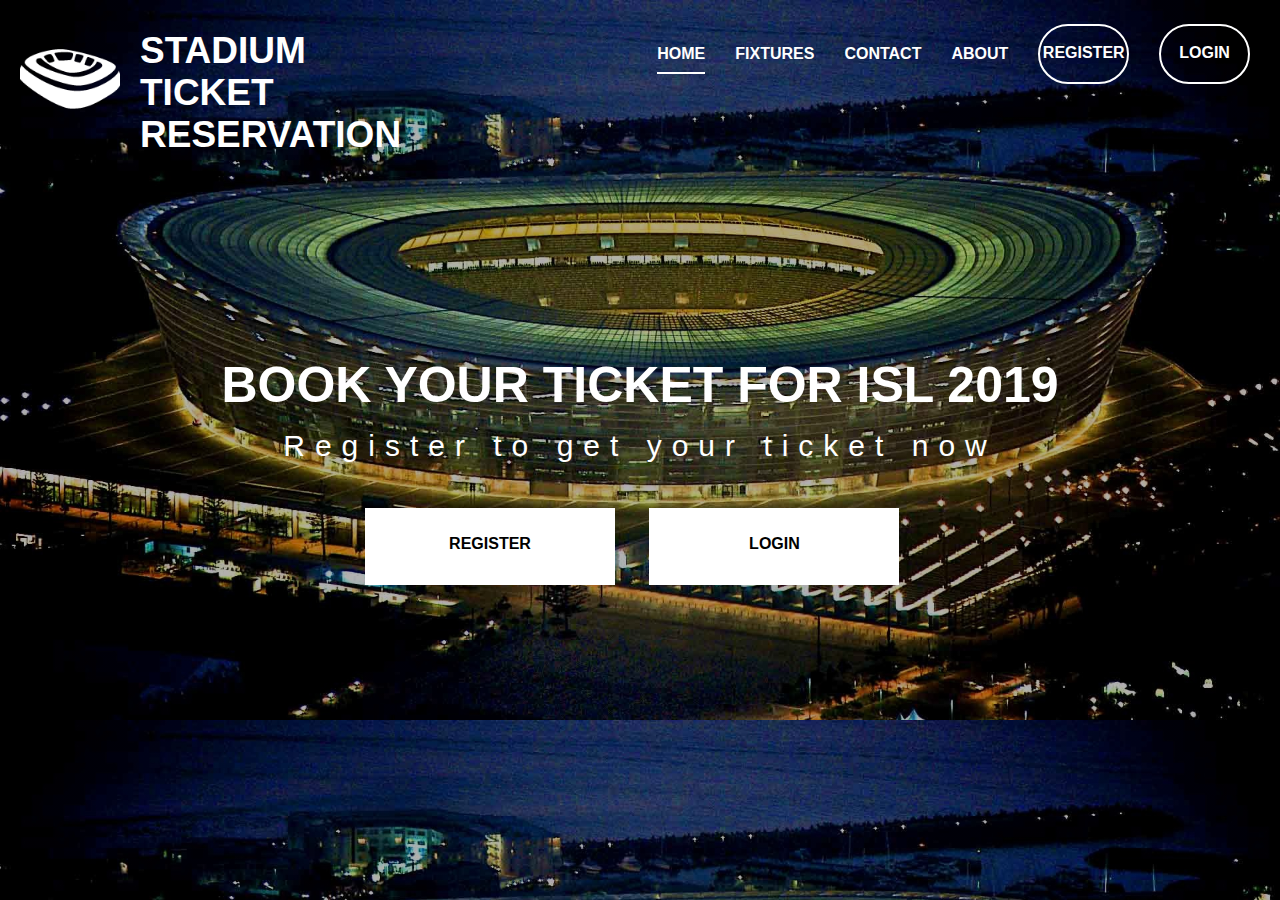
<file: ASD Project/index.html>
<!DOCTYPE html>
<html>
<head>
	<title>Home</title>
	<link rel="stylesheet" href="style.css">
</head>
<body>
<div class="container">
	<div class="nav">
		<ul>
			<li class="logo"><img src="stadium_logo - Copy.png" style="width: 100px; height: auto; float: left; margin: -5px 20px;">STADIUM TICKET RESERVATION</li>
			<li><a href="index.html" id="active">HOME</a></li>
			<li><a href="Fixtures.html">FIXTURES</a></li>
			<li><a href="#">CONTACT</a></li>
			<li><a href="AboutUs.html">ABOUT</a></li>
			<li class="login2" onclick="myFunction(); myFunction4();"><a href="#">REGISTER</a></li>
			<li class="login2" onclick="myFunction3(); myFunction2();"><a href="#">LOGIN</a></li>
		</ul>
	</div>
	<div class="body">
		<div class="text" style="font-weight: bolder; font-size: 50px;">BOOK YOUR TICKET FOR ISL 2019</div>
		<div class="text" style="font-size: 30px; letter-spacing: 10px;">Register to get your ticket now</div>
	    <div class="bbtn" id="bbtn" onclick="myFunction(); myFunction4();">REGISTER</div>
		<div class="bbtn" onclick="myFunction3(); myFunction2();">LOGIN</div> 
	</div>
	<div class="register" id="register">
		<h2 style="text-align: center; padding-bottom: 30px; padding-left: 140px; display: inline-block;">REGISTER</h2>
		<img src="close_button.png" alt="close_button" class="close_button" onclick="myFunction2()">
		<form method="post">
			<input type="text" name="name" placeholder="Enter your name">
			<input type="text" name="name" placeholder="Enter your age">
			<input type="email" name="email" placeholder="Enter your email">
			<input type="password" name="name" placeholder="Enter your password">
			<input type="submit" name="submit" value="SUBMIT">
	    </form>
	</div>
	<div class="login" id="login">
		<h2 style="text-align: center; padding-bottom: 20px; padding-left: 170px; display: inline-block;">LOGIN</h2>
		<img src="close_button.png" alt="close_button" class="close_button" onclick="myFunction4()">
		<form method="post">
			<input type="email" name="email" placeholder="Enter your email">
			<input type="password" name="name" placeholder="Enter your password">
			<input type="checkbox" name="rememberme">Remember Me<br>
			<input type="submit" name="submit" value="LOG IN">
		</form>
	</div>
</div>


<script>
function myFunction() {
  var x = document.getElementById("register").style.display = "block";
  }

function myFunction2() {
  var x = document.getElementById("register").style.display = "none";
  }

function myFunction3() {
  var y = document.getElementById("login").style.display = "block";
  }

function myFunction4() {
  var y = document.getElementById("login").style.display = "none";
  } 
</script>


</body>
</html>
</file>
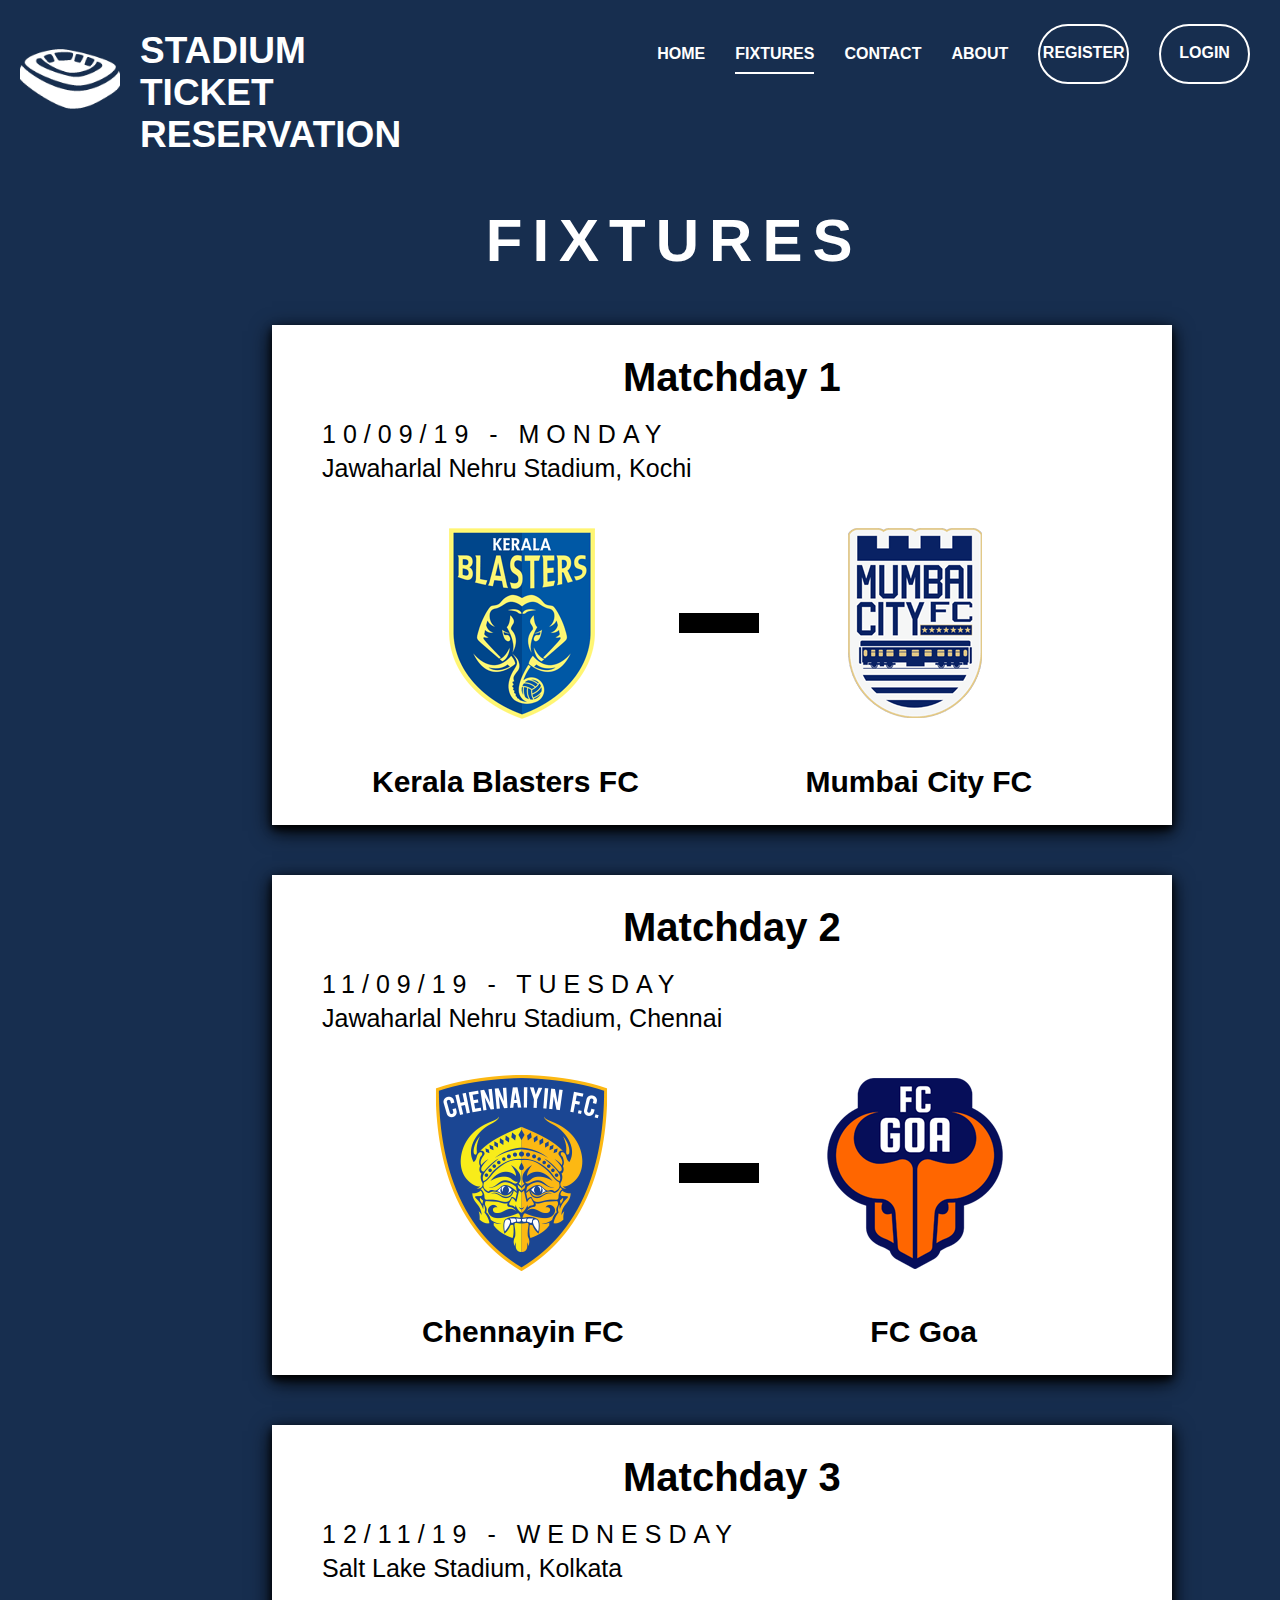
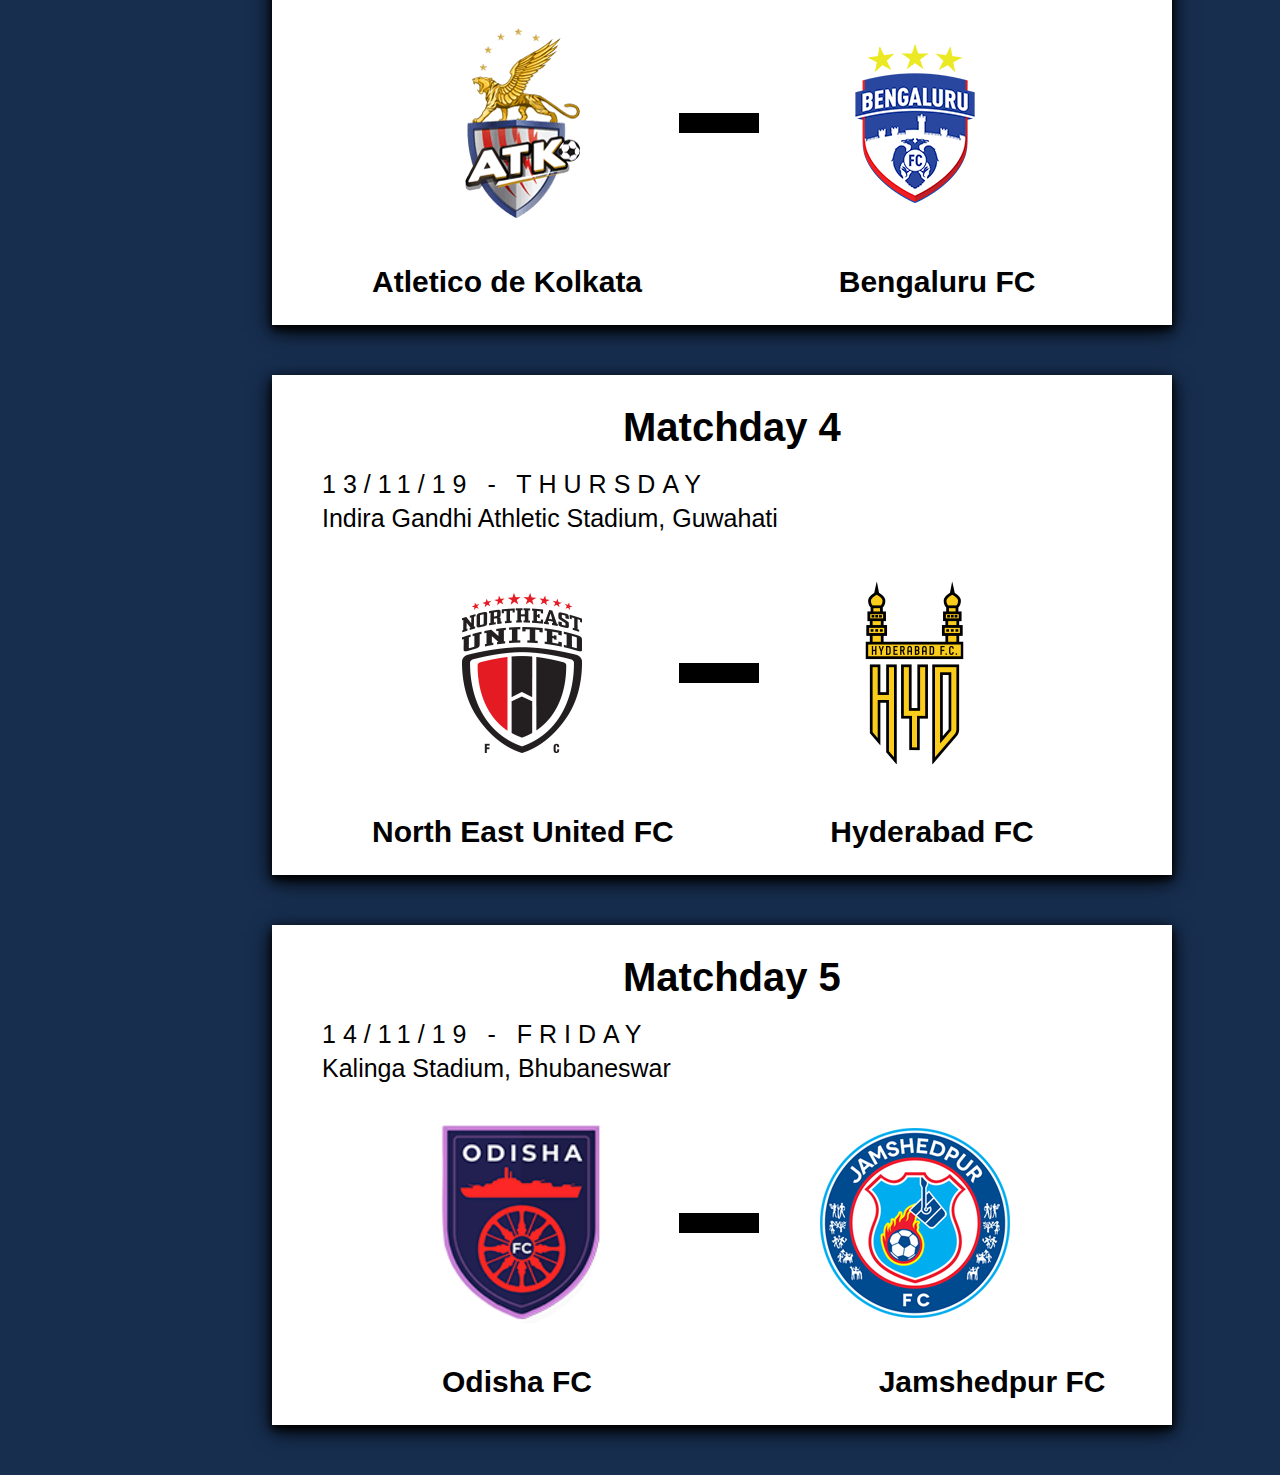
<file: ASD Project/Fixtures.html>
<!DOCTYPE html>
<html lang="en">
<head>
	<link rel="stylesheet" href="style.css">
	<meta charset="UTF-8">
	<title>Fixtures</title>
</head>
<body style="background-color: #172e4f; width: 100%; overflow-x: hidden;">
	<div class="nav">
		<ul>
			<li class="logo"><img src="stadium_logo - Copy.png" style="width: 100px; height: auto; float: left; margin: -5px 20px;">STADIUM TICKET RESERVATION</li>
			<li><a href="index.html">HOME</a></li>
			<li><a href="Fixtures.html" id="active">FIXTURES</a></li>
			<li><a href="#">CONTACT</a></li>
			<li><a href="AboutUs.html">ABOUT</a></li>
			<li class="login2" onclick="myFunction(); myFunction4();"><a href="#">REGISTER</a></li>
			<li class="login2" onclick="myFunction3(); myFunction2();"><a href="#">LOGIN</a></li>
		</ul>
	</div>
	<div class="register" id="register">
		<h2 style="text-align: center; padding-bottom: 30px; padding-left: 140px; display: inline-block;">REGISTER</h2>
		<img src="close_button.png" alt="close_button" class="close_button" onclick="myFunction2()">
		<form method="post">
			<input type="text" name="name" placeholder="Enter your name">
			<input type="text" name="name" placeholder="Enter your age">
			<input type="email" name="email" placeholder="Enter your email">
			<input type="password" name="name" placeholder="Enter your password">
			<input type="submit" name="submit" value="SUBMIT">
	    </form>
	</div>
	<div class="login" id="login">
		<h2 style="text-align: center; padding-bottom: 20px; padding-left: 170px; display: inline-block;">LOGIN</h2>
		<img src="close_button.png" alt="close_button" class="close_button" onclick="myFunction4()">
		<form method="post">
			<input type="email" name="email" placeholder="Enter your email">
			<input type="password" name="name" placeholder="Enter your password">
			<input type="checkbox" name="rememberme">Remember Me<br>
			<input type="submit" name="submit" value="LOG IN">
		</form>
	</div>
	<div class="fix_container">
		<h1>FIXTURES</h1>

		<div class="fixbox">
			<h5>Matchday 1</h5>
			<div class="bbtn3">BOOK A SEAT</div>
			<p style="font-size: 25px; padding-top: 20px; padding-left: 50px; letter-spacing: 7px;">10/09/19 - MONDAY</p>
			<p style="font-size: 25px; padding-top: 5px; padding-left: 50px;">Jawaharlal Nehru Stadium, Kochi</p>
			<div class="team1" style="background-image: url(teams/blasters.png);"></div>
			<div class="hyphen"></div>
			<div class="team2" style="background-image: url(teams/mumbai.png);"></div>
			<p class="teamname" style="padding-left: 100px; display: inline-block; font-weight: bold;">Kerala Blasters FC</p>
			<p class="teamname" style="padding-left: 150px; display: inline-block; font-weight: bold;">Mumbai City FC</p>
		</div> 

		<div class="fixbox">
			<h5>Matchday 2</h5>
			<div class="bbtn3">BOOK A SEAT</div>
			<p style="font-size: 25px; padding-top: 20px; padding-left: 50px; letter-spacing: 7px;">11/09/19 - TUESDAY</p>
			<p style="font-size: 25px; padding-top: 5px; padding-left: 50px;">Jawaharlal Nehru Stadium, Chennai</p>
			<div class="team1" style="background-image: url(teams/chennai.png);"></div>
			<div class="hyphen"></div>
			<div class="team2" style="background-image: url(teams/goa.png);"></div>
			<p class="teamname" style="padding-left: 150px; display: inline-block; font-weight: bold;">Chennayin FC</p>
			<p class="teamname" style="padding-left: 230px; display: inline-block; font-weight: bold;">FC Goa</p>
		</div>

		<div class="fixbox">
			<h5>Matchday 3</h5>
			<div class="bbtn3">BOOK A SEAT</div>
			<p style="font-size: 25px; padding-top: 20px; padding-left: 50px; letter-spacing: 7px;">12/11/19 - WEDNESDAY</p>
			<p style="font-size: 25px; padding-top: 5px; padding-left: 50px;">Salt Lake Stadium, Kolkata</p>
			<div class="team1" style="background-image: url(teams/athletico.png);"></div>
			<div class="hyphen"></div>
			<div class="team2" style="background-image: url(teams/bangalore.png);"></div>
			<p class="teamname" style="padding-left: 100px; display: inline-block; font-weight: bold;">Atletico de Kolkata</p>
			<p class="teamname" style="padding-left: 180px; display: inline-block; font-weight: bold;">Bengaluru FC</p>
		</div>

		<div class="fixbox">
			<h5>Matchday 4</h5>
			<div class="bbtn3">BOOK A SEAT</div>
			<p style="font-size: 25px; padding-top: 20px; padding-left: 50px; letter-spacing: 7px;">13/11/19 - THURSDAY</p>
			<p style="font-size: 25px; padding-top: 5px; padding-left: 50px;">Indira Gandhi Athletic Stadium, Guwahati</p>
			<div class="team1" style="background-image: url(teams/northeast.png);"></div>
			<div class="hyphen"></div>
			<div class="team2" style="background-image: url(teams/hyderabad.png);"></div>
			<p class="teamname" style="padding-left: 100px; display: inline-block; font-weight: bold;">North East United FC</p>
			<p class="teamname" style="padding-left: 140px; display: inline-block; font-weight: bold;">Hyderabad FC</p>
		</div>


		<div class="fixbox">
			<h5>Matchday 5</h5>
			<div class="bbtn3">BOOK A SEAT</div>
			<p style="font-size: 25px; padding-top: 20px; padding-left: 50px; letter-spacing: 7px;">14/11/19 - FRIDAY</p>
			<p style="font-size: 25px; padding-top: 5px; padding-left: 50px;">Kalinga Stadium, Bhubaneswar</p>
			<div class="team1" style="background-image: url(teams/odisha.png); background-repeat: no-repeat; background-size: 100%;"></div>
			<div class="hyphen"></div>
			<div class="team2" style="background-image: url(teams/jamshedpur.png);"></div>
			<p class="teamname" style="padding-left: 170px; display: inline-block; font-weight: bold;">Odisha FC</p>
			<p class="teamname" style="padding-left: 270px; display: inline-block; font-weight: bold;">Jamshedpur FC</p>
		</div>


	</div>

<script>
function myFunction() {
  var x = document.getElementById("register").style.display = "block";
  }

function myFunction2() {
  var x = document.getElementById("register").style.display = "none";
  }

function myFunction3() {
  var y = document.getElementById("login").style.display = "block";
  }

function myFunction4() {
  var y = document.getElementById("login").style.display = "none";
  } 
</script>

</body>
</html>
</file>
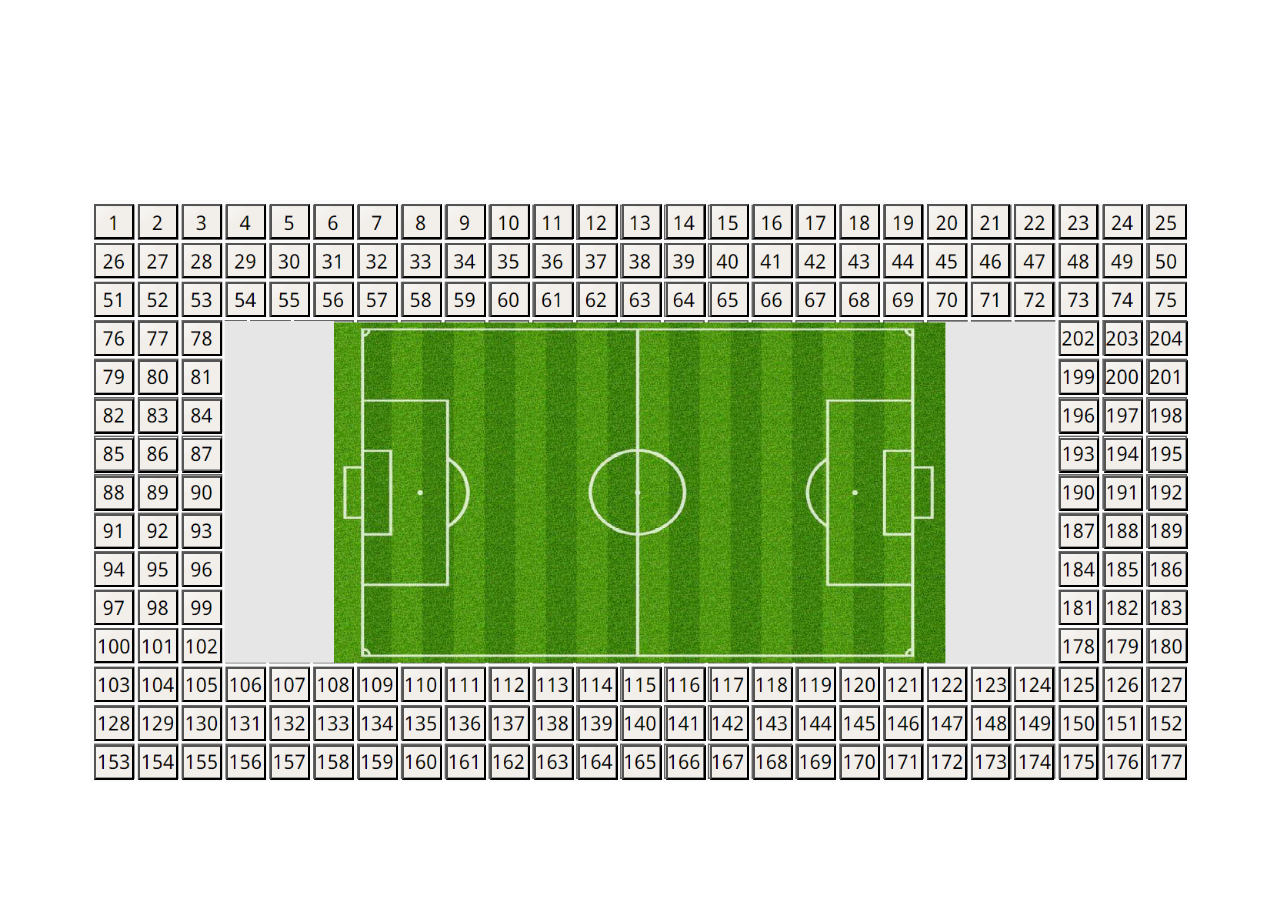
<file: ASD Project/stadium.html>
<!DOCTYPE html>
<html lang="en">
<head>
	<link rel="stylesheet" href="style.css">
	<meta charset="UTF-8">
	<title>Stadium</title>
</head>
<body>
	<div class="stadium">
		<button class="seat beginner" onclick="myFunction()"></button>
		<button class="seat insider"></button>	
		<button class="seat insider"></button>	
		<button class="seat insider"></button>	
		<button class="seat insider"></button>	
		<button class="seat insider"></button>	
		<button class="seat insider"></button>	
		<button class="seat insider"></button>	
		<button class="seat insider"></button>	
		<button class="seat insider"></button>	
		<button class="seat insider"></button>	
		<button class="seat insider"></button>	
		<button class="seat insider"></button>	
		<button class="seat ender"></button>	
		<button class="seat ender"></button>	
		<button class="seat ender"></button>	
		<button class="seat ender"></button>	
		<button class="seat ender"></button>	
		<button class="seat ender"></button>	
		<button class="seat ender"></button>	
		<button class="seat ender"></button>	
		<button class="seat ender"></button>	
		<button class="seat ender2"></button>	
		<button class="seat ender2"></button>	
		<button class="seat ender2"></button>	

		<button class="seat beginner"></button>
		<button class="seat insider"></button>	
		<button class="seat insider"></button>	
		<button class="seat insider"></button>	
		<button class="seat insider"></button>	
		<button class="seat insider"></button>	
		<button class="seat insider"></button>	
		<button class="seat insider"></button>	
		<button class="seat insider"></button>
		<button class="seat insider"></button>	
		<button class="seat insider"></button>	
		<button class="seat insider"></button>	
		<button class="seat insider"></button>	
		<button class="seat ender"></button>	
		<button class="seat ender"></button>	
		<button class="seat ender"></button>	
		<button class="seat ender"></button>	
		<button class="seat ender"></button>	
		<button class="seat ender"></button>	
		<button class="seat ender"></button>	
		<button class="seat ender"></button>	
		<button class="seat ender"></button>	
		<button class="seat ender2"></button>	
		<button class="seat ender2"></button>	
		<button class="seat ender2"></button>

		<button class="seat beginner"></button>
		<button class="seat insider"></button>	
		<button class="seat insider"></button>	
		<button class="seat insider"></button>	
		<button class="seat insider"></button>	
		<button class="seat insider"></button>	
		<button class="seat insider"></button>	
		<button class="seat insider"></button>	
		<button class="seat insider"></button>	
		<button class="seat insider"></button>	
		<button class="seat insider"></button>	
		<button class="seat insider"></button>	
		<button class="seat insider"></button>	
		<button class="seat ender"></button>	
		<button class="seat ender"></button>	
		<button class="seat ender"></button>	
		<button class="seat ender"></button>	
		<button class="seat ender"></button>	
		<button class="seat ender"></button>	
		<button class="seat ender"></button>	
		<button class="seat ender"></button>	
		<button class="seat ender"></button>	
		<button class="seat ender2"></button>	
		<button class="seat ender2"></button>	
		<button class="seat ender2"></button>

		<button class="seat beginner"></button>
		<button class="seat insider"></button>	
		<button class="seat insider"></button>
		<button class="seat ender3"></button>	
		<button class="seat ender2"></button>	
		<button class="seat ender2"></button>

		<button class="seat beginner"></button>
		<button class="seat insider"></button>	
		<button class="seat insider"></button>
		<button class="seat ender3"></button>	
		<button class="seat ender2"></button>	
		<button class="seat ender2"></button>

		<button class="seat beginner"></button>
		<button class="seat insider"></button>	
		<button class="seat insider"></button>
		<button class="seat ender3"></button>	
		<button class="seat ender2"></button>	
		<button class="seat ender2"></button>

		<button class="seat beginner"></button>
		<button class="seat insider"></button>	
		<button class="seat insider"></button>
		<button class="seat ender3"></button>	
		<button class="seat ender2"></button>	
		<button class="seat ender2"></button>

		<button class="seat beginner2"></button>
		<button class="seat insider2"></button>	
		<button class="seat insider2"></button>
		<button class="seat ender5"></button>	
		<button class="seat ender4"></button>	
		<button class="seat ender4"></button>

		<button class="seat beginner2"></button>
		<button class="seat insider2"></button>	
		<button class="seat insider2"></button>
		<button class="seat ender5"></button>	
		<button class="seat ender4"></button>	
		<button class="seat ender4"></button>	

		<button class="seat beginner2"></button>
		<button class="seat insider2"></button>	
		<button class="seat insider2"></button>
		<button class="seat ender5"></button>	
		<button class="seat ender4"></button>	
		<button class="seat ender4"></button>

		<button class="seat beginner2"></button>
		<button class="seat insider2"></button>	
		<button class="seat insider2"></button>
		<button class="seat ender5"></button>	
		<button class="seat ender4"></button>	
		<button class="seat ender4"></button>

		<button class="seat beginner2"></button>
		<button class="seat insider2"></button>	
		<button class="seat insider2"></button>
		<button class="seat ender5"></button>	
		<button class="seat ender4"></button>	
		<button class="seat ender4"></button>

		<button class="seat beginner"></button>
		<button class="seat insider"></button>	
		<button class="seat insider"></button>	
		<button class="seat insider"></button>	
		<button class="seat insider"></button>	
		<button class="seat insider"></button>	
		<button class="seat insider"></button>	
		<button class="seat insider"></button>	
		<button class="seat insider"></button>	
		<button class="seat insider"></button>	
		<button class="seat insider"></button>	
		<button class="seat insider"></button>	
		<button class="seat insider"></button>	
		<button class="seat ender"></button>	
		<button class="seat ender"></button>	
		<button class="seat ender"></button>	
		<button class="seat ender"></button>	
		<button class="seat ender"></button>	
		<button class="seat ender"></button>	
		<button class="seat ender"></button>	
		<button class="seat ender"></button>	
		<button class="seat ender"></button>	
		<button class="seat ender2"></button>	
		<button class="seat ender2"></button>	
		<button class="seat ender2"></button>	

		<button class="seat beginner"></button>
		<button class="seat insider"></button>	
		<button class="seat insider"></button>	
		<button class="seat insider"></button>	
		<button class="seat insider"></button>	
		<button class="seat insider"></button>	
		<button class="seat insider"></button>	
		<button class="seat insider"></button>	
		<button class="seat insider"></button>	
		<button class="seat insider"></button>	
		<button class="seat insider"></button>	
		<button class="seat insider"></button>	
		<button class="seat insider"></button>	
		<button class="seat ender"></button>	
		<button class="seat ender"></button>	
		<button class="seat ender"></button>	
		<button class="seat ender"></button>	
		<button class="seat ender"></button>	
		<button class="seat ender"></button>	
		<button class="seat ender"></button>	
		<button class="seat ender"></button>	
		<button class="seat ender"></button>	
		<button class="seat ender2"></button>	
		<button class="seat ender2"></button>	
		<button class="seat ender2"></button>

		<button class="seat beginner"></button>
		<button class="seat insider"></button>	
		<button class="seat insider"></button>	
		<button class="seat insider"></button>	
		<button class="seat insider"></button>	
		<button class="seat insider"></button>	
		<button class="seat insider"></button>	
		<button class="seat insider"></button>	
		<button class="seat insider"></button>	
		<button class="seat insider"></button>	
		<button class="seat insider"></button>	
		<button class="seat insider"></button>	
		<button class="seat insider"></button>	
		<button class="seat ender"></button>	
		<button class="seat ender"></button>	
		<button class="seat ender"></button>	
		<button class="seat ender"></button>	
		<button class="seat ender"></button>	
		<button class="seat ender"></button>	
		<button class="seat ender"></button>	
		<button class="seat ender"></button>	
		<button class="seat ender"></button>	
		<button class="seat ender2"></button>	
		<button class="seat ender2"></button>	
		<button class="seat ender2"></button>



	</div>
	
<script>
function myFunction() {
  var x = document.getElementsByClassName("seat");

  var i;
  for (i = 0; i < 205; i++) {
  	x[i].style.backgroundColor = "green" ;
  	x[i].style.opacity = 0.4 ;
}
}
</script>


</body>
</html>
</file>
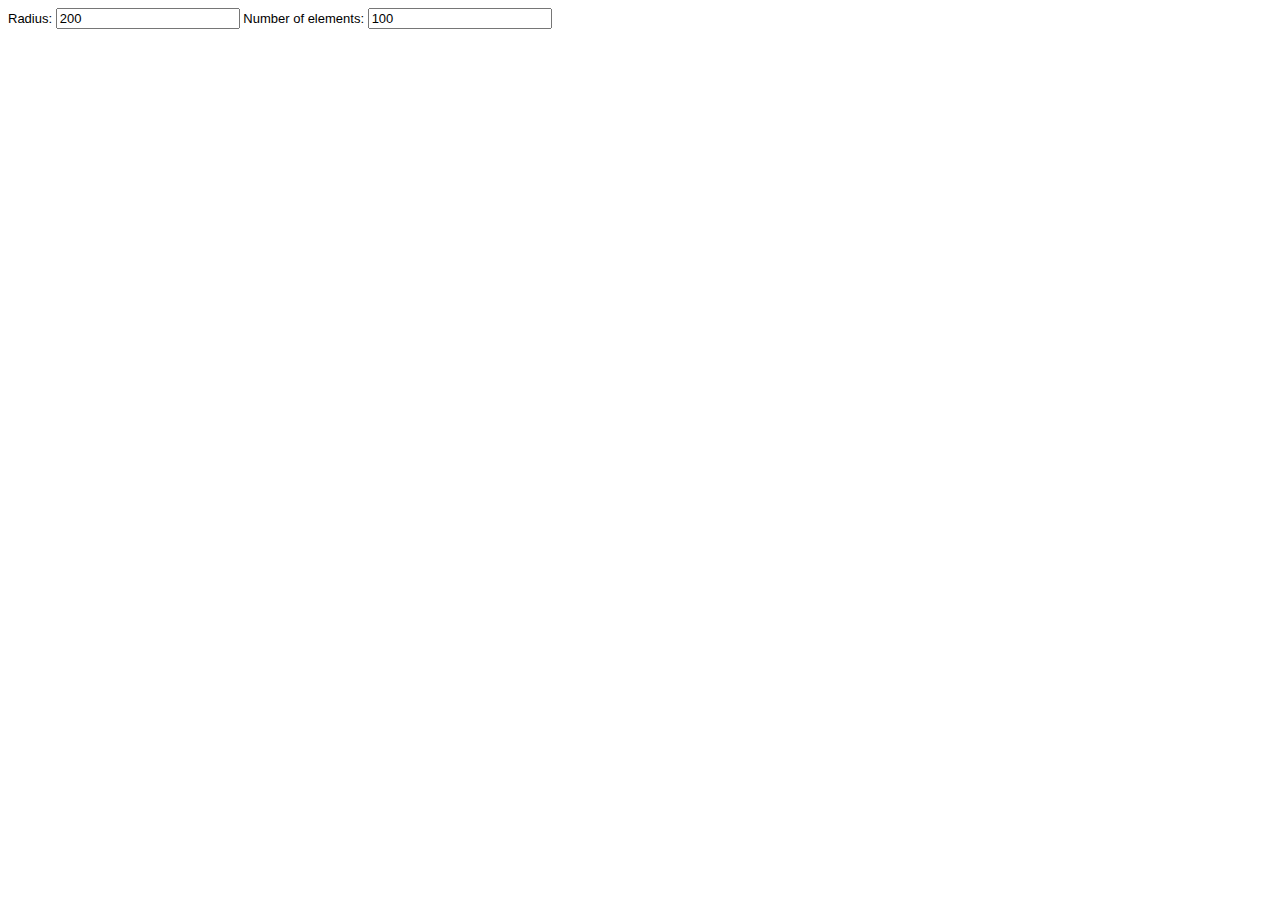
<file: ASD Project/test.html>
<!DOCTYPE html>
<html>
  <head>
    <style type="text/css">
      * { 
        font-family:"Helvetica Neue",Helvetica,Arial,sans-serif;
        font-size:13px;
      }
      circle {
        fill: steelblue;
        fill-opacity: .8;
      }
    </style>
  </head>

  <body>
    <form>
      <label for="radius">Radius:</label>
      <input type="text" id="radius" name="radius" value=200>

      <label for="numNodes">Number of elements:</label>
      <input type="text" id="numNodes" name="radius" value=100>
    </form>

    <div id="canvas"></div>

    <script type="text/javascript" src="https://ajax.googleapis.com/ajax/libs/jquery/1.7.2/jquery.min.js"></script>
    <script type="text/javascript" src="https://mbostock.github.com/d3/d3.v2.min.js"></script>
    <script type="text/javascript">
      (function() {

       var createNodes = function (numNodes, radius) {
         var nodes = [], 
             width = (radius * 2) + 250,
             height = (radius * 2) + 50,
             angle,
             x,
             y,
             i;
         for (i=0; i<numNodes; i++) {
          angle = (i / (numNodes/2)) * Math.PI; // Calculate the angle at which the element will be placed.
                                                // For a semicircle, we would use (i / numNodes) * Math.PI.
          x = (radius * Math.cos(angle)) + (width/2); // Calculate the x position of the element.
          y = (radius * Math.sin(angle)) + (width/2); // Calculate the y position of the element.
          nodes.push({'id': i, 'x': x, 'y': y});
         }
         return nodes;
       }

       var createSvg = function (radius, callback) {
         d3.selectAll('svg').remove();
         var svg = d3.select('#canvas').append('svg:svg')
                    .attr('width', (radius * 2) + 50)
                    .attr('height', (radius * 2) + 50);
         callback(svg);
       }

       var createElements = function (svg, nodes, elementRadius) {
         element = svg.selectAll('circle')
                        .data(nodes)
                      .enter().append('svg:circle')
                        .attr('r', elementRadius)
                        .attr('cx', function (d, i) {
                          return d.x;
                        })
                        .attr('cy', function (d, i) {
                          return d.y;
                        });
       }

       var draw = function () {
         var numNodes = $("#numNodes").val() || 100;
         var radius = $("#radius").val() || 200;
         var nodes = createNodes(numNodes, radius);
         createSvg(radius, function (svg) {
           createElements(svg, nodes, 5);
         });
       }

      $(document).ready(function() {
          draw();
      });

      $("#radius, #numNodes").bind('keyup', function(e) {
          draw();
      });

      })();
    </script>
  </body>
</html>
</file>
<file: ASD Project/style.css>
* {
	margin: 0;
	padding: 0;
	font-family: sans-serif;
}

.container {
	overflow: auto;
	width: 100%;
	height: 100vh;
	background-image: linear-gradient(rgba(0,0,0,0.3),rgba(0,0,0,0.3)) ,url(stadium.jpg);
	background-size: 100%;
	animation-name: background;
	animation-duration: 45s;
	animation-timing-function: linear;
	animation-direction: alternate;
	animation-iteration-count: infinite;
}

@keyframes background{
	0% {background-size: 100%;}
	100%{background-size: 130%;}
}

.logo {
	display: inline-block;
	margin-top: -15px;
	padding-right: 180px;
	font-size: 37px;
	color: white;
	font-weight: bolder;
}

.nav ul {
	width: 100%;
	display: inline-flex;
	margin-right: 0px;
	margin-top: 45px;
}

.nav ul li {
	list-style-type: none;
	margin-right: 30px;
}

.nav ul li a {
	text-decoration: none;
	color: white;
	font-weight: bold;
	padding-bottom: 10px;
}

.nav ul li a:hover {
	border-bottom: 2px solid white;
}

#active {
	border-bottom: 2px solid white;
	padding: 10px 0px; 
}	

.login2 {
	text-align: center;
	margin-top: -21px;
	border: 2px solid white;
	padding-top: 18px;
	height: 38px;
	width: 140px;
	border-radius: 30px;

}

.login2:hover {
	background-color: white;
	cursor: pointer;
}

.login2:hover a{
	color: black;
}

.body {
	margin-top: 200px;
	margin-left: auto;
	margin-right: auto;
	width: 950px;
	height: 100px;
}

.text {
	color: white;
	text-align: center;
	padding-bottom: 15px;
}

.bbtn {
	margin-top: 30px;
	font-weight: bold;
	text-align: center;
	display: inline-block;
	text-decoration: none;
	padding-top: 27px;
	margin-left: 30px;
	background-color: white;
	color: #000;
	height: 50px;
	width: 250px;
	transition: transform .25s;
}

#bbtn {
	margin-left: 200px;
}

.bbtn:hover {
	cursor: pointer;
	transform: scale(1.1);
	box-shadow:  0 4px 8px 0 rgba(0, 0, 0, 1), 0 6px 20px 0 rgba(0, 0, 0, 1);
	background-color: #000;
	color: white;
}

/*EVERYTHING SET TILL NOW
HOME PAGE DONE*/

.register {
	z-index: 4;
	display: none;
	background-color: white;
	width: 400px;
	height: 500px;
	position: absolute;
	margin-left: 521px;
	top: 150px;
	box-shadow:  0 4px 8px 0 rgba(0, 0, 0, 1), 0 6px 20px 0 rgba(0, 0, 0, 1);
	padding: 40px 40px 20px 40px;
	border-radius: 10px;
}

.register form input[type=text], input[type=email], input[type=password] {
	border: none;
	border-radius: 5px;
	border-bottom: 3px solid #333;
	margin: 10px 0;
	padding: 10px 15px;
	width: 100%;
	height: 50px;
	box-sizing: border-box;
}

.register form input[type=submit] {
	margin-top: 50px;
	margin-left: 80px;
	padding: 20px 80px;
	background-color: #000;
	color: white;
	border: none;
	height: 70px;
	font-size: 20px;
}

.register form input[type=submit]:hover {
	background-color: blue;
	box-shadow:  0 4px 8px 0 rgba(0, 0, 0, 0.3), 0 6px 20px 0 rgba(0, 0, 0, 0.9);
}

.close_button {
	height: 20px;
	width: 20px;
	float: right;
	margin-top: -10px;
	margin-right: -10px;
	transition: .25s;
}

.close_button:hover {
	transform: scale(1.3);
}

/*register div done*/

.login {
	z-index: 2;
	display: none; 
	background-color: white;
	width: 400px;
	height: 350px;
	position: absolute;
	margin-left: 521px;
	top: 230px;
	box-shadow:  0 4px 8px 0 rgba(0, 0, 0, 1), 0 6px 20px 0 rgba(0, 0, 0, 1);
	padding: 40px 40px 20px 40px;
	border-radius: 10px;
}

.login input[type=email], input[type=password] {
	border: none;
	border-radius: 5px;
	border-bottom: 3px solid #333;
	margin: 10px 0;
	padding: 10px 15px;
	width: 100%;
	height: 50px;
	box-sizing: border-box;
}

.login form input[type=checkbox] {
	height: 20px;
	width: 20px;
	vertical-align: middle;
	margin: 20px 10px;
	font-size: 10px;
}

.login form input[type=submit] {
	margin-top: 10px;
	margin-left: 90px;
	padding: 20px 80px;
	background-color: #000;
	color: white;
	border: none;
	height: 70px;
	font-size: 20px;
}

.login form input[type=submit]:hover {
	background-color: #084;
	box-shadow:  0 4px 8px 0 rgba(0, 0, 0, 0.3), 0 6px 20px 0 rgba(0, 0, 0, 0.9);
}
/* Home page set along with reg and log */

.about_container h1{
	color: white;
	letter-spacing: 10px;
	font-size: 60px;
	margin-top: 50px;
	left: 38%;
	position: relative;
}

.aboutbox {
	height: 320px;
	width: 1100px;
	margin: auto;
	margin-top: 50px;
	margin-bottom: 50px;
	background-color: white;
	box-shadow:  0 4px 8px 0 rgba(0, 0, 0, 1), 0 6px 20px 0 rgba(0, 0, 0, 1);
	box-sizing: border-box;
	animation-name: about;
	animation-timing-function: ease-out;
    animation-duration: .45s;
}

.abt1 {
	animation-delay: 0s;
}

.abt2 {
	animation-delay: .07s;
}

.abt3 {
	animation-delay: .14s;
}

@keyframes about {
    from {opacity: 0; transform: scale(0.5) translateY(100px) rotateX(170deg);}
    to {opacity: 1; transform: scale(1)  translateY(0px) rotateX(0deg); }
}


.profpic {
	background: url(close_button.jpeg);
	border-radius: 50%;
	height: 200px;
	width: 200px;
	float: left;
	position: relative;
	margin-top: 5%;
	left: 40px;
	box-shadow: inset 0 0 20px #555;
}

.aboutbox h3 {
	position: relative;
	letter-spacing: 2px;
	margin-left: 25.3%;
	top: 40px;
	font-size: 30px;
}

::-webkit-scrollbar { 
    display: none; 
}

/* till about set */

.stadium {
	position: relative;
	margin: auto;
	top: 200px;
	background-size: 100%;
	background-image: url(footballground2.png);
	background-repeat: no-repeat;
	overflow: hidden;
	z-index: 2;
	height: 585px;
	width: 1100px;
}

.stadium .beginner{
	height: 35px;
	width: 40px;
	background: transparent;
	float: left;
	position: relative;
	margin-left: 4px;
	margin-top: 4px;
}

.stadium .insider{
	height: 35px;
	width: 40px;
	background: transparent;
	float: left;
	position: relative;
	margin-left: 4px;
	margin-top:4px;
}

.stadium .ender{
	height: 35px;
	width: 39.5px;
	background: transparent;
	float: left;
	position: relative;
	margin-left: 4px;
	margin-top: 4px;
}

.stadium .ender2{
	height: 35px;
	width: 39.5px;
	background: transparent;
	float: left;
	position: relative;
	margin-left: 5px;
	margin-top: 4px;
}

.stadium .ender3{
	height: 35px;
	width: 39.5px;
	background: transparent;
	float: left;
	position: relative;
	margin-left: 837px;
	margin-top: 4px;
}

.stadium .beginner2{
	height: 35px;
	width: 40px;
	background: transparent;
	float: left;
	position: relative;
	margin-left: 4px;
	margin-top: 3px;
}

.stadium .insider2{
	height: 35px;
	width: 40px;
	background: transparent;
	float: left;
	position: relative;
	margin-left: 4px;
	margin-top: 3px;
}

.stadium .ender4{
	height: 35px;
	width: 39.5px;
	background: transparent;
	float: left;
	position: relative;
	margin-left: 5px;
	margin-top: 3px;
}

.stadium .ender5{
	height: 35px;
	width: 39.5px;
	background: transparent;
	float: left;
	position: relative;
	margin-left: 837px;
	margin-top: 3px;
	display: ;
}

/*STADIUM SEAT ALIGNMENT DONE*/

.fix_container {
	font-size: 60px;
	margin-top: 50px;
	margin-left: 15%;
	position: relative;
}

.fixbox {
	height: 500px;
	width: 900px;
	margin-top: 50px;
	margin-bottom: 50px;
	margin-left: 80px;
	background-color: white;
	box-shadow:  0 4px 8px 0 rgba(0, 0, 0, 1), 0 6px 20px 0 rgba(0, 0, 0, 1);
	box-sizing: border-box;
	animation-name: about;
	animation-timing-function: ease-out;
    animation-duration: .45s;
}

.fix_container h1{
	color: white;
	letter-spacing: 10px;
	font-size: 60px;
	margin-top: 50px;
	left: 27%;
	position: relative;
}

.fix_container h5{
	font-size: 40px;
	padding-top: 30px;
	left: 39%;
	position: relative;
}

.team1 {
	margin-left: 150px;
	margin-right: 40px;
	margin-top: 40px;
	height: 200px;
	width: 200px;
	display: inline-block;
}

.team2 {
	margin-left: 40px;
	height: 200px;
	width: 200px;
	display: inline-block;
}

.hyphen {
	background-color: black;
	height: 20px;
	width: 80px;
	margin-bottom: 90px;
	font-size: 200px;
	font-weight: bolder;
	display: inline-block;
}

.teamname {
	font-size: 30px;
}

.booknow {
	position: absolute; 
	margin-left: 250px;
	margin-top: 120px;
	font-weight: bolder;
	border-style: 2px solid black;
}

.bbtn3 {
	position: absolute;
	margin-top: 110px;
	font-weight: bold;
	text-align: center;
	padding-top: 27px;
	margin-left: 230px;
	background-color: white;
	color: #000;
	height: 100px;
	width: 450px;
	transition: transform 1s;
	display: none;
}

.fixbox:hover .bbtn3{
	cursor: pointer;
	transform: scale(1.1);
	box-shadow:  0 4px 8px 0 rgba(0, 0, 0, 1), 0 6px 20px 0 rgba(0, 0, 0, 1);
	background-color: rgb(54, 97, 158);
	color: white;
	display: inline-block;
}

.fixbox:hover{
	background: rgba(1,1,1,0.5);
}
</file>
